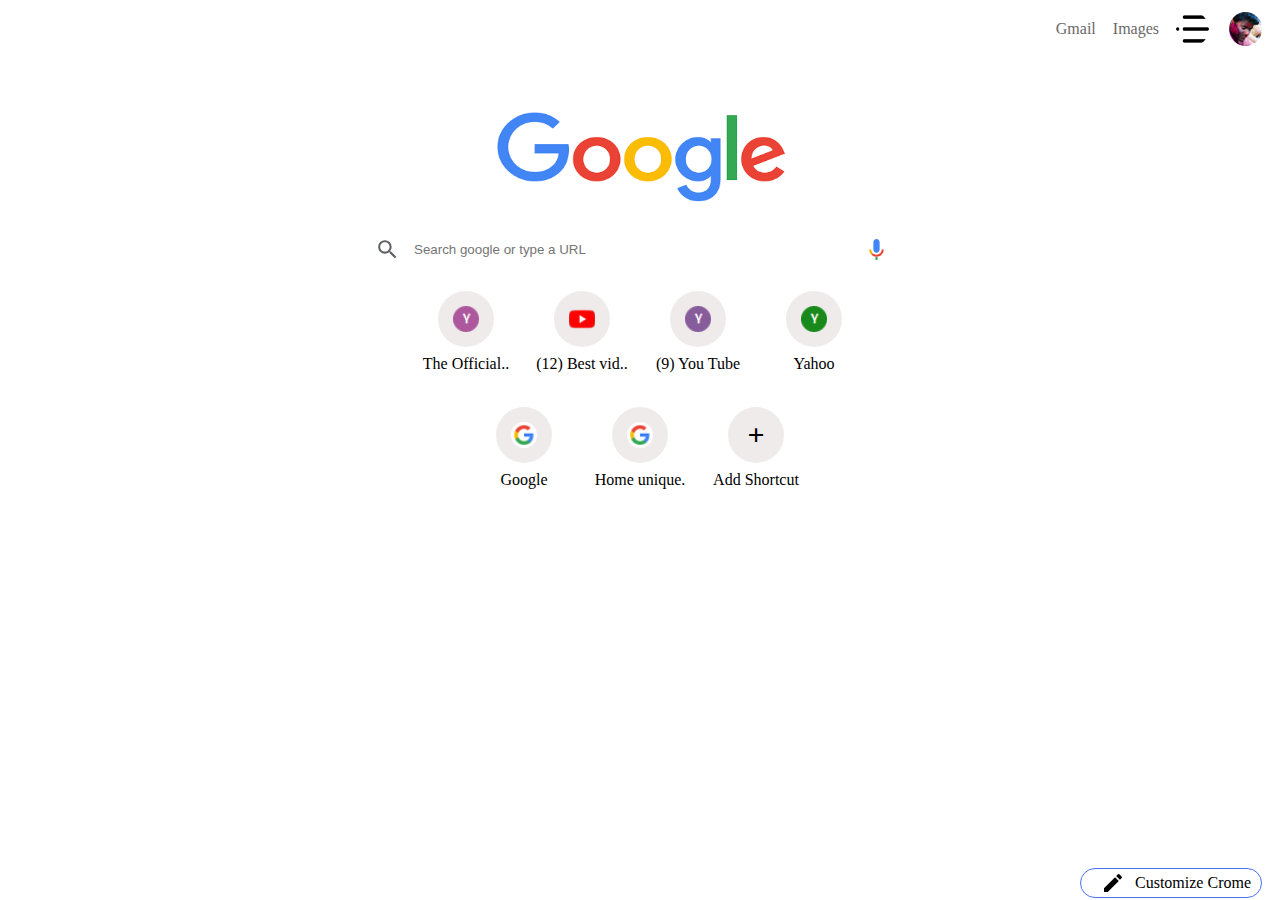
<file: googlehome.html>
<!DOCTYPE html>
<html lang="en">
  <head>
    <meta charset="UTF-8" />
    <meta http-equiv="X-UA-Compatible" content="IE=edge" />
    <meta name="viewport" content="width=device-width, initial-scale=1.0" />
    <title>Document</title>
    <link rel="stylesheet" href="./assets/css/googlehome.css" />
  </head>
  <body>
    <header>
      <div class="headdiv">Gmail</div>
      <div class="headdiv">Images</div>
      <div class="headdiv1">
        <img src="./assets/img/optionGH.jpg" alt="" class="topicon" />
      </div>
      <div class="headdiv1">
        <img src="./assets/img/my" alt="" class="topicon" />
      </div>
    </header>
    <main>
      <div class="container">
        <div class="imgholder">
          <img class="mainimg" src="./assets/img/google.png" alt="" />
        </div>
        <div class="inputcontainer">
          <img class="icons" src="./assets/img/search.svg" alt="" />
          <input type="text" placeholder="Search google or type a URL" />
          <img class="icons" src="./assets/img/colormic.svg" alt="" />
        </div>
        <div class="shortcuts">
          <div class="shortcontain">
            <div class="shortimgcont">
              <img
                src="./assets/img/yifi official.png"
                alt=""
                class="shortimg"
              />
            </div>
            <div class="shortname">The Official..</div>
          </div>
          <div class="shortcontain">
            <div class="shortimgcont">
              <img src="./assets/img/yoube.png" alt="" class="shortimg" />
            </div>
            <div class="shortname">(12) Best vid..</div>
          </div>
          <div class="shortcontain">
            <div class="shortimgcont">
              <img src="./assets/img/youtube.png" alt="" class="shortimg" />
            </div>
            <div class="shortname">(9) You Tube</div>
          </div>
          <div class="shortcontain">
            <div class="shortimgcont">
              <img src="./assets/img/yahoo.png" alt="" class="shortimg" />
            </div>
            <div class="shortname">Yahoo</div>
          </div>
          <div class="shortcontain">
            <div class="shortimgcont">
              <img src="./assets/img/googleG.png" alt="" class="shortimg" />
            </div>
            <div class="shortname">Google</div>
          </div>
          <div class="shortcontain">
            <div class="shortimgcont">
              <img src="./assets/img/googleG.png" alt="" class="shortimg" />
            </div>
            <div class="shortname">Home unique.</div>
          </div>
          <div class="shortcontain">
            <div class="shortimgcont">+</div>
            <div class="shortname">Add Shortcut</div>
          </div>
        </div>
      </div>
    </main>
    <footer>
      <img
        style="margin: 10px; color: rgb(73, 113, 242)"
        src="./assets/img/pen.svg"
        alt=""
      />
      Customize Crome
    </footer>
  </body>
</html>
</file>
<file: assets/css/googlehome.css>
* {
  margin: 2px;
  box-sizing: border-box;
}

header {
  height: 50px;
  position: relative;
  top: 0px;
  left: 0px;
  right: 0px;
  justify-content: right;
  display: flex;
  color: rgb(106, 105, 105);
}
.headdiv {
  padding: 6px;
  display: flex;
  align-items: center;
  margin-right: 3px;
}
.headdiv1 {
  padding: 6px;
  display: flex;
  align-items: center;
  justify-content: center;
  object-fit: cover;
  border-radius: 50%;
  width: 45px;
  margin-right: 6px;
}
.topicon {
  width: 100%;
  height: 100%;
  border-radius: 50%;
}
main {
  height: 500px;
  display: flex;
  justify-content: center;
  padding-top: 2rem;
}
.container {
  height: 100%;
  width: 550px;
  display: flex;
  align-items: center;
  flex-direction: column;
}
.imgholder {
  width: 60%;
  height: 24%;
  object-fit: contain;
  padding: 10px 20px 10px 20px;
  margin: 10px;
}
.mainimg {
  height: 100%;
  width: 100%;
}
.inputcontainer {
  display: flex;
  align-items: center;
  width: 100%;
  margin: 10px;
  border-radius: 30px;
}
.icons {
  width: 25px;
  margin: 5px 10px 5px 10px;
}
input {
  height: 80%;
  width: 80%;
  border: none;
  outline: none;
}
.shortcuts {
  width: 85%;
  margin: 10px;
  display: flex;
  justify-content: center;
  flex-wrap: wrap;
}
.shortcontain {
  width: 112px;
  height: 112px;
  display: flex;
  align-items: center;
  flex-direction: column;
}
.shortimgcont {
  height: 50%;
  width: 50%;
  border-radius: 50%;
  object-fit: contain;
  display: flex;
  justify-content: center;
  align-items: center;
  background-color: rgb(239, 235, 235);
  font-size: 30px;
  font-weight: 900;
}
.shortimg {
  width: 47%;
}
.shortname {
  margin: 5%;
  height: 20%;
}
footer {
  height: 30px;
  position: absolute;
  bottom: 0px;
  right: 16px;
  display: flex;
  align-items: center;
  border-radius: 40px;
  border: 1px solid rgb(73, 113, 242);
  padding: 10px;
}
</file>
